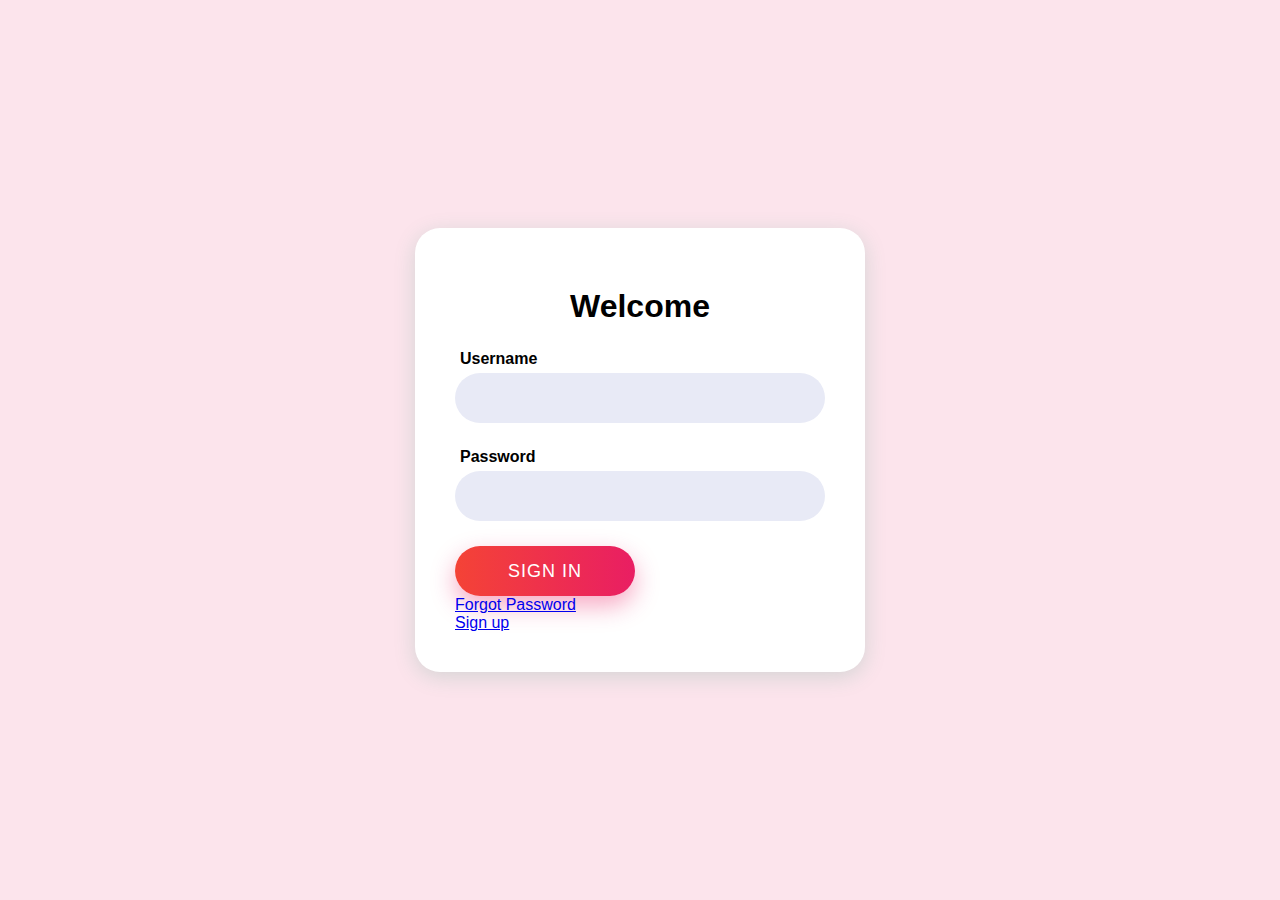
<file: index.html>
<!DOCTYPE html>
<html>
    <head><meta name="viewport" content="width-device-width"  initial-scale="1.0">
        <meta lang="utf-8">
        <style>
            *{
                margin: 0;
                padding: 0;
                box-sizing: border-box;
                outline: none;
            }
            body{
                font-family: Open Sans,sans-serif;
                background-color: #fce4ec;
                display: flex;
                justify-content: center;
                align-items: center;
                height: 100vh;
            }
            h1{
                text-align: center;
                padding:20px;
                color: black;
            }
           form{
            width: 450px;
            background: #fff;
            box-shadow: 0 5px 21px #d4d4d4;
            padding: 40px;
            border-radius: 25px;
           }
           strong{
            margin:5px;
            display: block;
            }
           input{
            width: 100%;
            height: 50px;
            padding: 0 20px;
            font-size: 18px;
            border-radius: 50px;
            border:0;
            background-color: #e8eaf6;
           }
           label{
            position: relative;
            display:block;
            margin-bottom: 25px;
           }
           button{
            display:inline-block;
            width: 180px;
            height: 50px;
            line-height: 50px;
            background: linear-gradient(to left, #e91e63, #f44336);
            box-shadow: 0 10px 25px #e91e6360;
            border-radius: 50px;
            border:none;
            font-size: 18px;
            font-weight: 500;
            color:#fff;
            text-transform: uppercase;
            letter-spacing:1px;
            }
        </style>
    </head>
        <body>
            <div class="container">
                <form>
                    <div class="credentials">
                        <h1>Welcome</h1>
                        <label>
                            <strong>Username</strong>
                            <input type="text" name="username" autocomplete="off" class="username" required>
                        </label>
                        <label>
                            <strong>Password</strong>
                            <input class="password" type="password" minlength="8">
                        </label>
                        <button class="button" type="submit">Sign In</button>
                    </div>
                    <div class="social-media">
                        <div class="pass">
                            <a href="Forgetpassword.html" class="btn">Forgot Password</a>
                        </div>
                        <div class="signup">
                            <a href="Sign up.html" class="btn">Sign up</a>
                        </div>
                    </div>
                </form>
            </div>
        </body>
</html>
</file>
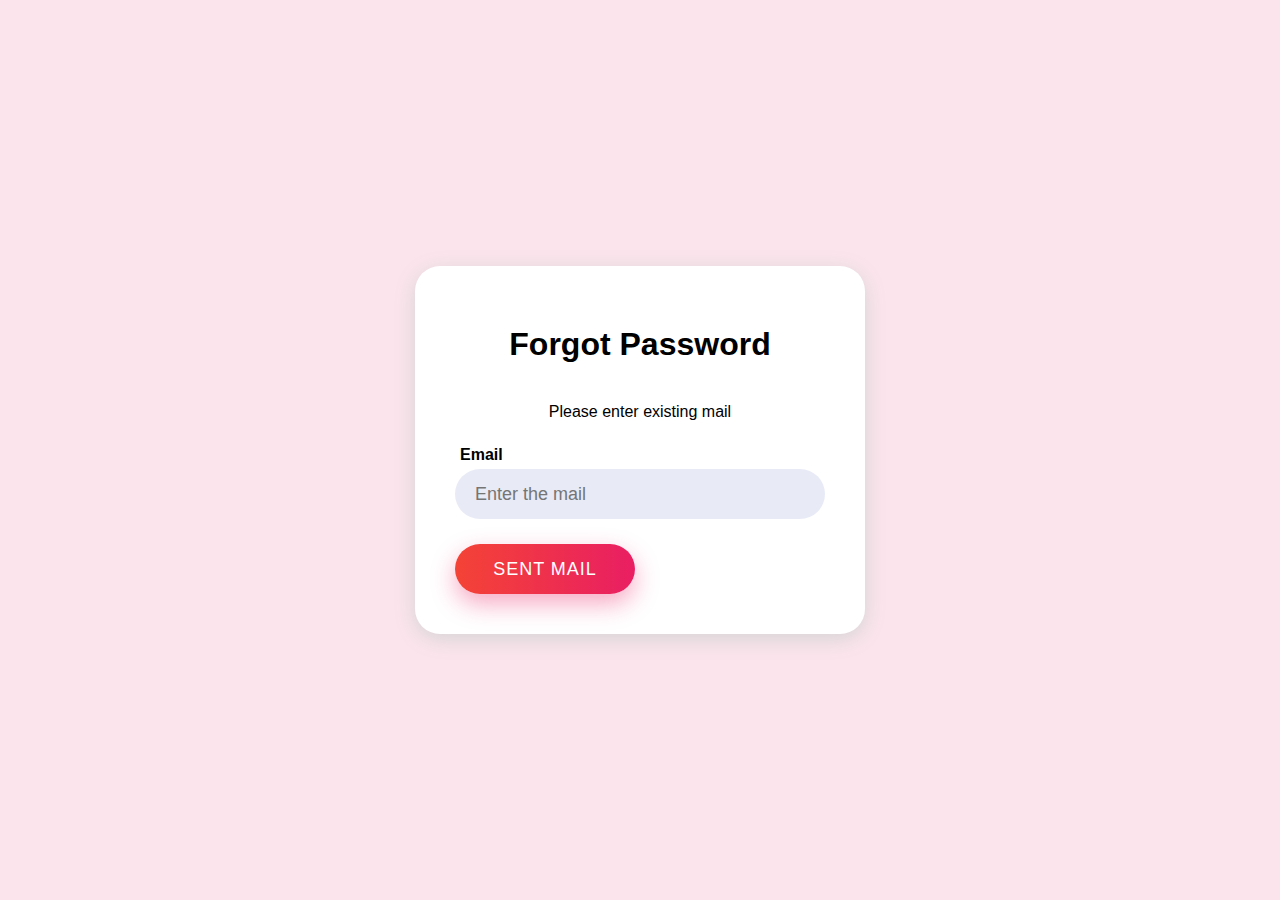
<file: Forgetpassword.html>
<!DOCTYPE html>
<html>
  <head>
    <meta name="viewport" content="width-device-width"  initial-scale="1.0">
        <meta lang="utf-8">
        <style>
            *{
                margin: 0;
                padding: 0;
                box-sizing: border-box;
                outline: none;
            }
            body{
                font-family: Open Sans,sans-serif;
                background-color: #fce4ec;
                display: flex;
                justify-content: center;
                align-items: center;
                height: 100vh;
            }
            h1{
                text-align: center;
                padding:20px;
                color: black;
            }
            p{
                text-align: center;
                padding:20px;
                color: black;
            }
           form{
            width: 450px;
            background: #fff;
            box-shadow: 0 5px 21px #d4d4d4;
            padding: 40px;
            border-radius: 25px;
           }
           strong{
            margin:5px;
            display: block;
            }
           input{
            width: 100%;
            height: 50px;
            padding: 0 20px;
            font-size: 18px;
            border-radius: 50px;
            border:0;
            background-color: #e8eaf6;
           }
           label{
            position: relative;
            display:block;
            margin-bottom: 25px;
           }
           button{
            display:inline-block;
            width: 180px;
            height: 50px;
            line-height: 50px;
            background: linear-gradient(to left, #e91e63, #f44336);
            box-shadow: 0 10px 25px #e91e6360;
            border-radius: 50px;
            border:none;
            font-size: 18px;
            font-weight: 500;
            color:#fff;
            text-transform: uppercase;
            letter-spacing:1px;
            }
        </style>
  </head>
  <body>
    <div class="container">
      <form>
        <h1>Forgot Password</h1>
        <p>Please enter existing mail</p>
        <label>
          <strong>Email</strong>
          <input type="email" name="email" autocomplete="off" placeholder="Enter the mail" required>
        </label>
        <button class="button" formaction="Mail sent.html" type="submit">Sent mail</button>
      </form>
    </div>
  </body>
</html>
</file>
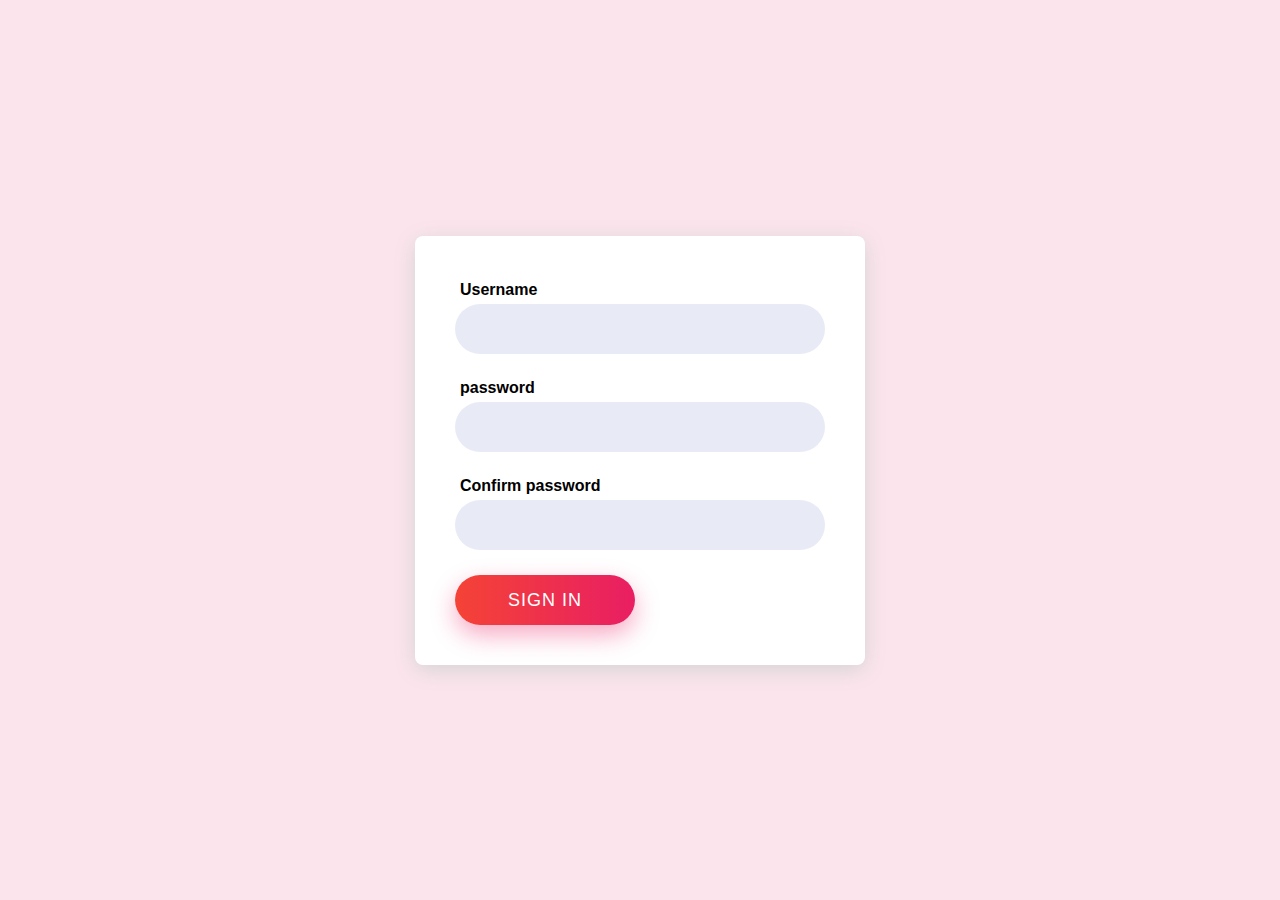
<file: Sign up.html>
<!DOCTYPE html>
<html lang="en">
  <head>
    <meta charset="UTF-8">
    <style>
      *{
        margin: 0;
        padding: 0;
        box-sizing: border-box;
        outline: none;
      }
      body{
  font-family: Open Sans,sans-serif;
  background-color: #fce4ec;
  display: flex;
  justify-content: center;
  align-items: center;
  height: 100vh;
}
form{
  width: 450px;
  background: #fff;
  box-shadow: 0 5px 21px #d4d4d4;
  padding: 40px;
  border-radius: 8px;
}
label{
  position: relative;
  display:block;
  margin-bottom: 25px;
}
input{
  width: 100%;
  height: 50px;
  padding: 0 20px;
  font-size: 18px;
  border-radius: 50px;
  border:0;
  background-color: #e8eaf6;
}
strong{
  margin:5px;
  display: block;
}
button{
  display:inline-block;
  width: 180px;
  height: 50px;
  line-height: 50px;
  background: linear-gradient(to left, #e91e63, #f44336);
  box-shadow: 0 10px 25px #e91e6360;
  border-radius: 50px;
  border:none;
  font-size: 18px;
  font-weight: 500;
  color:#fff;
  text-transform: uppercase;
  letter-spacing:1px;
}
    </style>
  </head>
  <body>
  <form>
    <label>
      <strong>Username</strong>
        <input type="text" autocomplete="off" required>
    </label>
    <label>
      <strong>password</strong>
        <input class="password" type="password" minlength="8">
    </label>
    <label>
      <strong>Confirm password</strong>
        <input class="confirmpassword" type="password" minlength="8">
    </label>
    <button class="button" type="submit">Sign In</button>
  </form>
  <script>
    document.querySelector('.button').onclick=function(){
      var password=document.querySelector('.password').value,
          confirmpassword=document.querySelector('.confirmpassword').value;
          if(password==""){
            alert("Field cannot be empty.");
          }
          else if(password!=confirmpassword)
          {
            alert("Password didn't match try again.");
          }
          else if(password==confirmpassword)
          {
            alert("Password match.");
          }
          return true
    }
  </script>
  </body>
</html>
</file>
